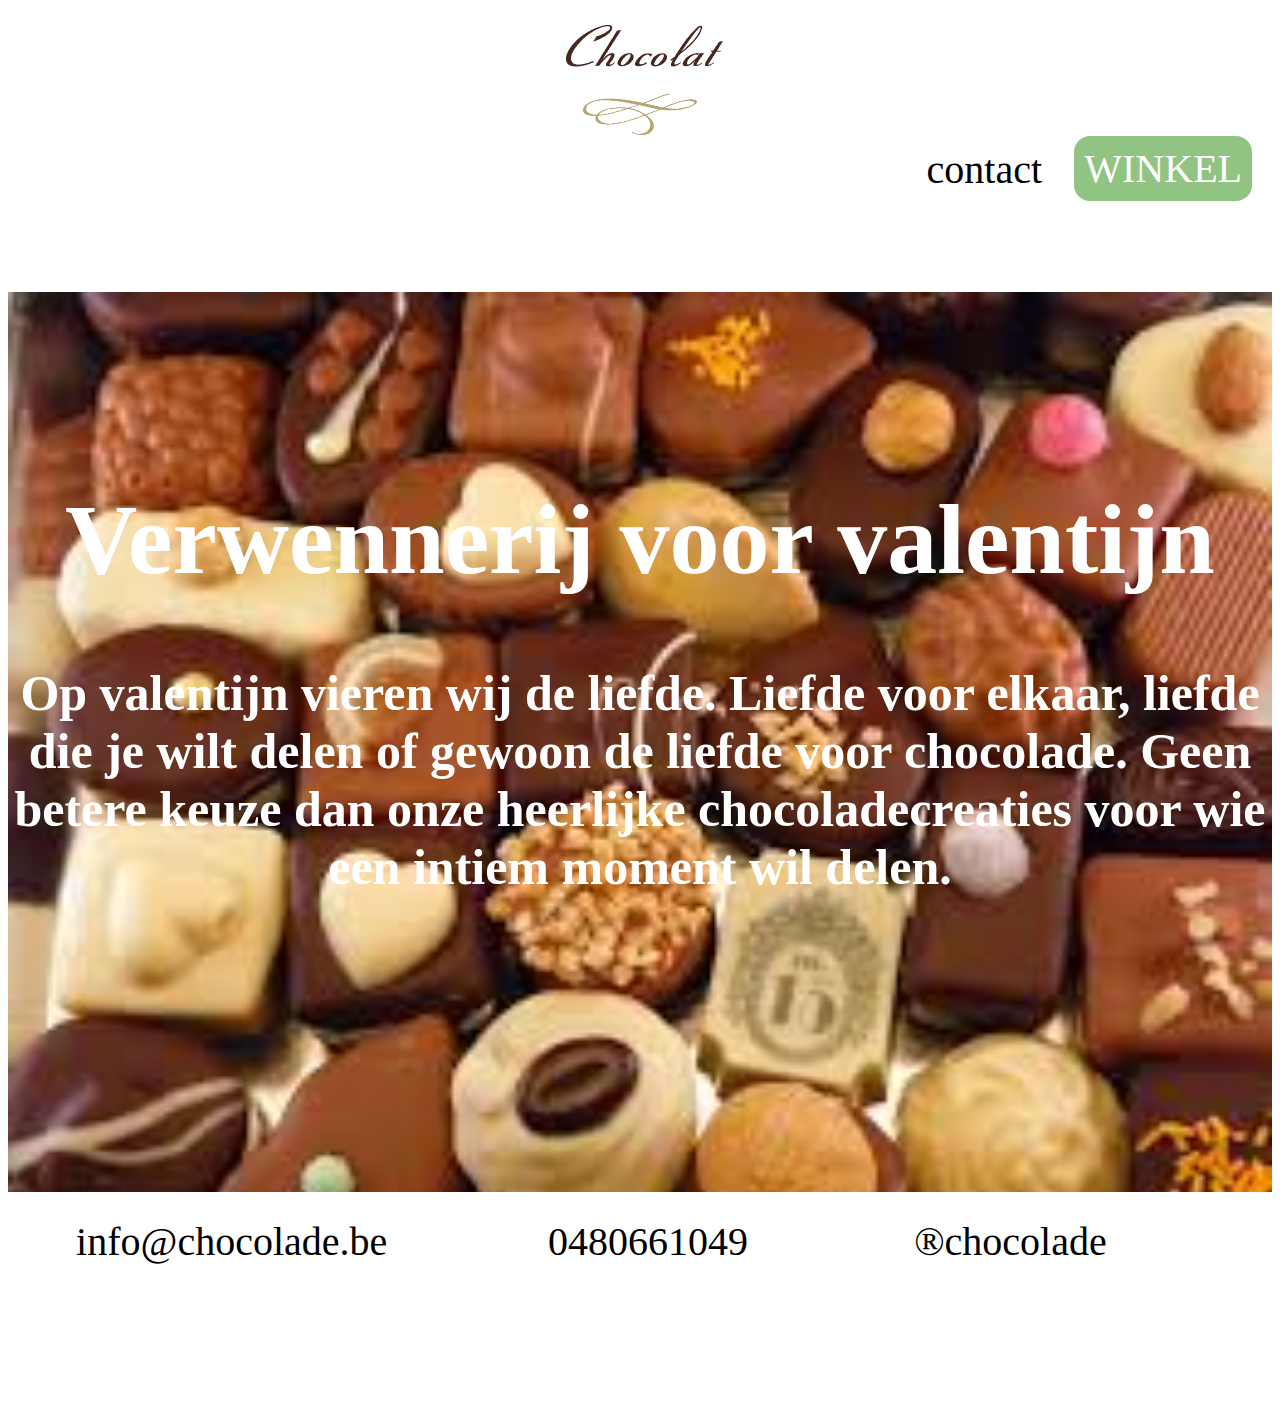
<file: index.html>
<!DOCTYPE html>
<html lang="en">
<head>
    <meta charset="UTF-8">
    <meta http-equiv="X-UA-Compatible" content="IE=edge">
    <meta name="viewport" content="width=device-width, initial-scale=1.0">
    <title>Document</title>
    <link rel="stylesheet" href="style.css">
</head>
<body>
    <header>
       
        <a href="detail.html"> 
            <img src="/img/logo.png" alt="logo" >
        </a>

    </header>
    <div id="boven">
        <div>
            <a href="contact.html">contact</a>
        </div>
        <div>
            <a href="winkel.html" id="winkel">WINKEL</a>

        </div>
    </div>
    <div class = main>
        <h1> Verwennerij voor valentijn</h1>
        <h3>Op valentijn vieren wij de liefde. Liefde voor elkaar, liefde die je wilt delen of gewoon de liefde voor chocolade. 
        Geen betere keuze dan onze heerlijke chocoladecreaties voor wie een intiem moment wil delen. </h3>
    </div>


    <footer>
        <div>
            <a href="mailto:hossam1998hossam@gmail.com">info@chocolade.be</a></p>
        </div>
        <div>
            <a href="tel:0480661049">0480661049</a>
        </div>
        <div>
            <a href="details.html">®chocolade</a>
        </div>
    </footer>
</body>
</html>
</file>
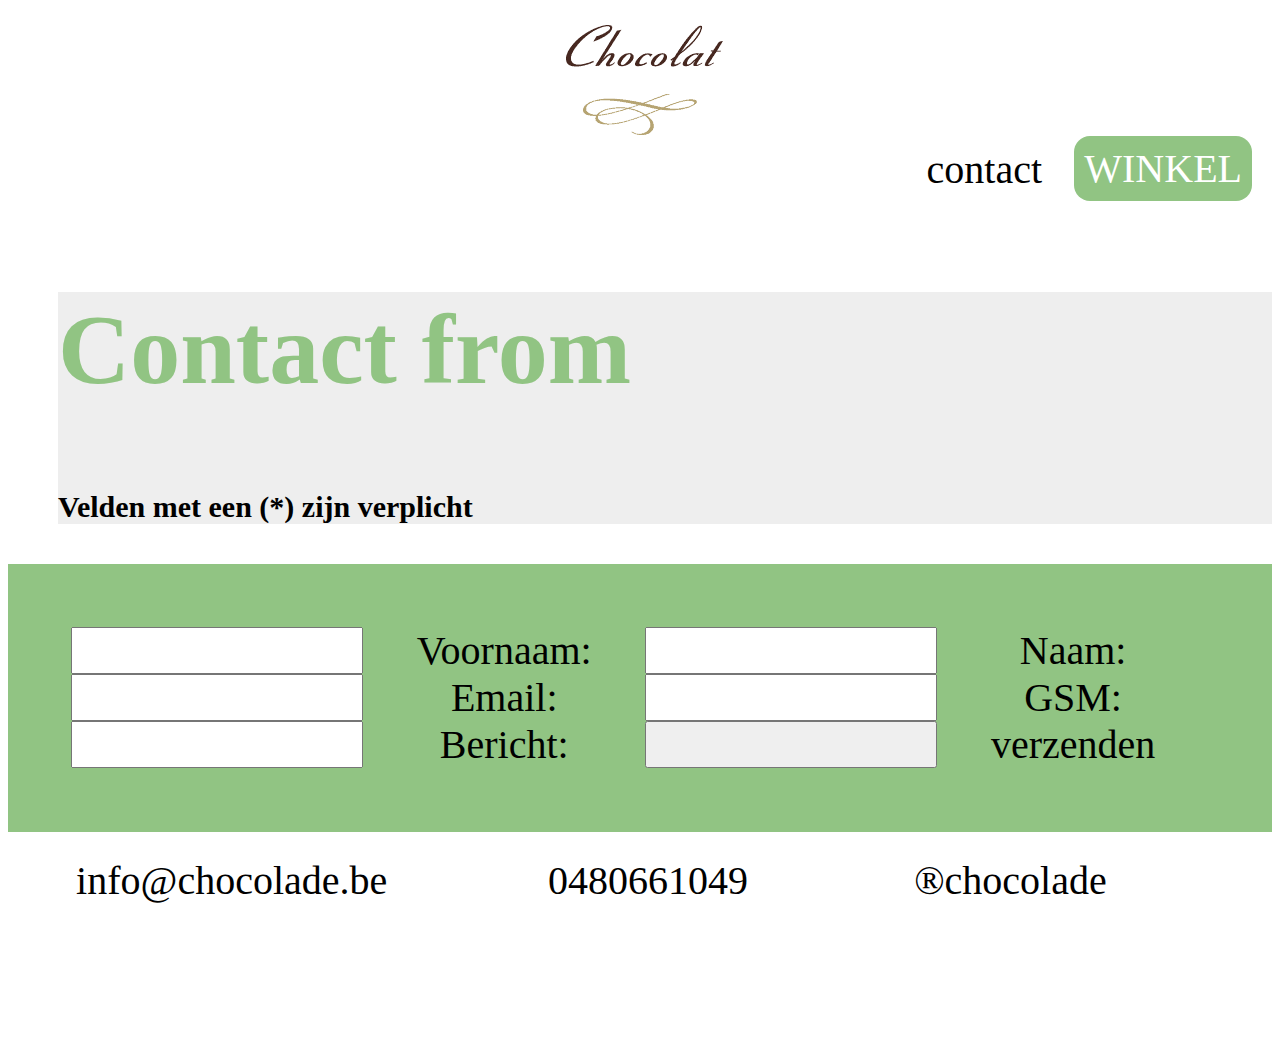
<file: contact.html>
<!DOCTYPE html>
<html lang="en">
<head>
    <meta charset="UTF-8">
    <meta http-equiv="X-UA-Compatible" content="IE=edge">
    <meta name="viewport" content="width=device-width, initial-scale=1.0">
    <title>Document</title>
    <link rel="stylesheet" href="style.css">
</head>
<body>
    <header>
       
        <a href="detail.html"> 
            <img src="/img/logo.png" alt="logo" >
        </a>

    </header>
    <div id="boven">
        <div>
            <a href="contact.html">contact</a>
        </div>
        <div>
            <a href="winkel.html" id="winkel">WINKEL</a>

        </div>
    </div>
    <div id="contact">
        <h2>Contact from</h2>
        <h4> Velden met een (*) zijn verplicht</h4>
    </div>
    <div class="formulier">
        <input type="text" name="Voornaam" />Voornaam: <br />
        <input type="text" name="Naam" />Naam:<br />
        <input type="email" name="Email" />Email: <br />
        <input type="tel" name="gsm" />GSM: <br />
        <input type="text" name="bericht" />Bericht: <br />
        <input type="button"> verzenden<br />
    </div>
    <footer>
        <div>
            <a href="mailto:hossam1998hossam@gmail.com">info@chocolade.be</a></p>
        </div>
        <div>
            <a href="tel:0480661049">0480661049</a>
        </div>
        <div>
            <a href="details.html">®chocolade</a>
        </div>
    </footer>


</body>
</html>
</file>
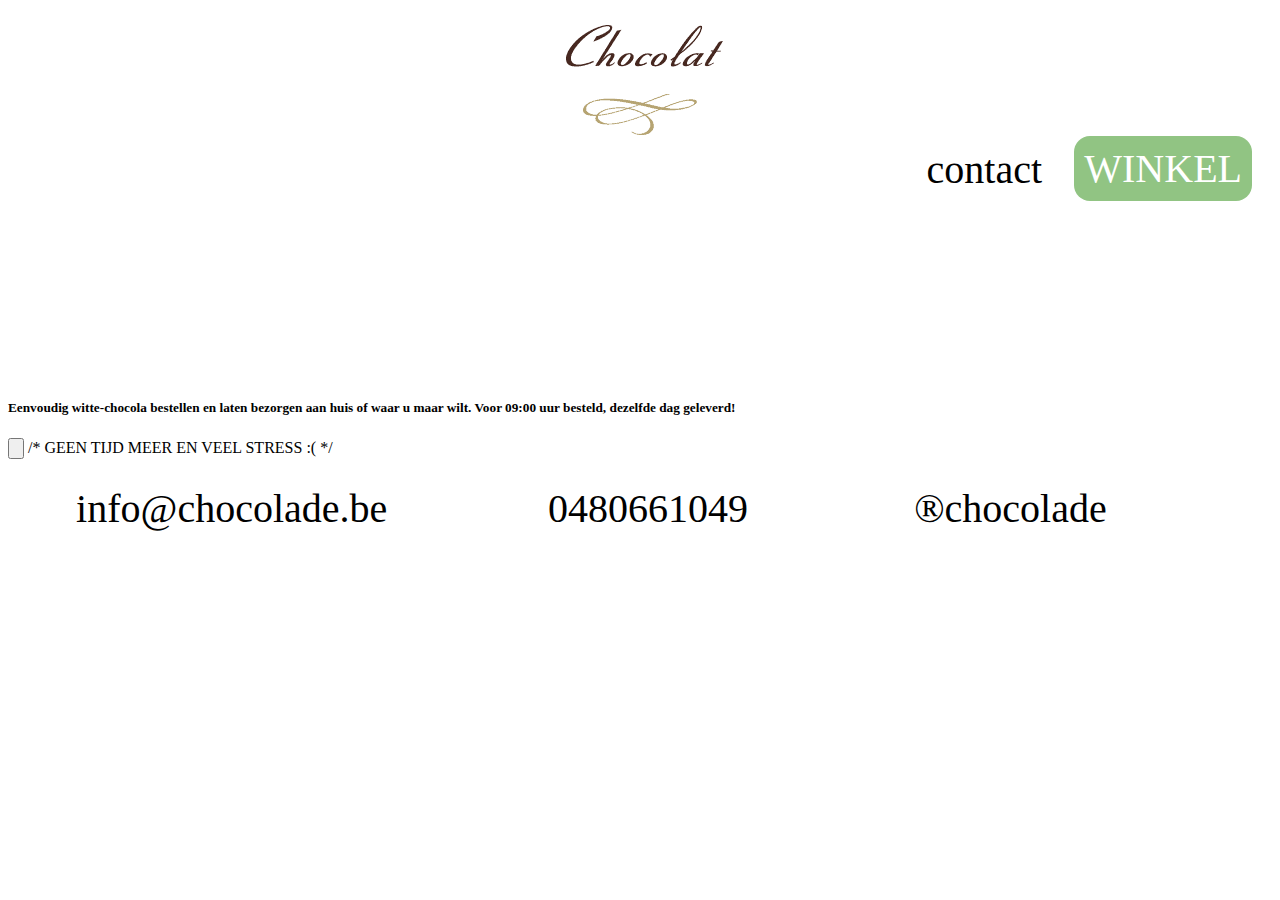
<file: detail.html>
<!DOCTYPE html>
<html lang="en">
<head>
    <meta charset="UTF-8">
    <meta http-equiv="X-UA-Compatible" content="IE=edge">
    <meta name="viewport" content="width=device-width, initial-scale=1.0">
    <title>Document</title>
    <link rel="stylesheet" href="style.css">
</head>
<body>
    <header>
       
        <a href="detail.html"> 
            <img src="/img/logo.png" alt="logo" >
        </a>

    </header>
    <div id="boven">
        <div>
            <a href="contact.html">contact</a>
        </div>
        <div>
            <a href="winkel.html" id="winkel">WINKEL</a>

        </div>
    </div>
    <div>
        <h3> Witte chocola kopen </h3> 
        <h5>Eenvoudig witte-chocola bestellen en 
            laten bezorgen aan huis of waar u maar wilt. Voor 09:00 uur besteld, dezelfde dag geleverd!</h5>
            <input type="button">
            /* GEEN TIJD MEER EN VEEL STRESS :( */
    </div>


    <footer>
        <div>
            <a href="mailto:hossam1998hossam@gmail.com">info@chocolade.be</a></p>
        </div>
        <div>
            <a href="tel:0480661049">0480661049</a>
        </div>
        <div>
            <a href="details.html">®chocolade</a>
        </div>
    </footer>


</body>
</html>
</file>
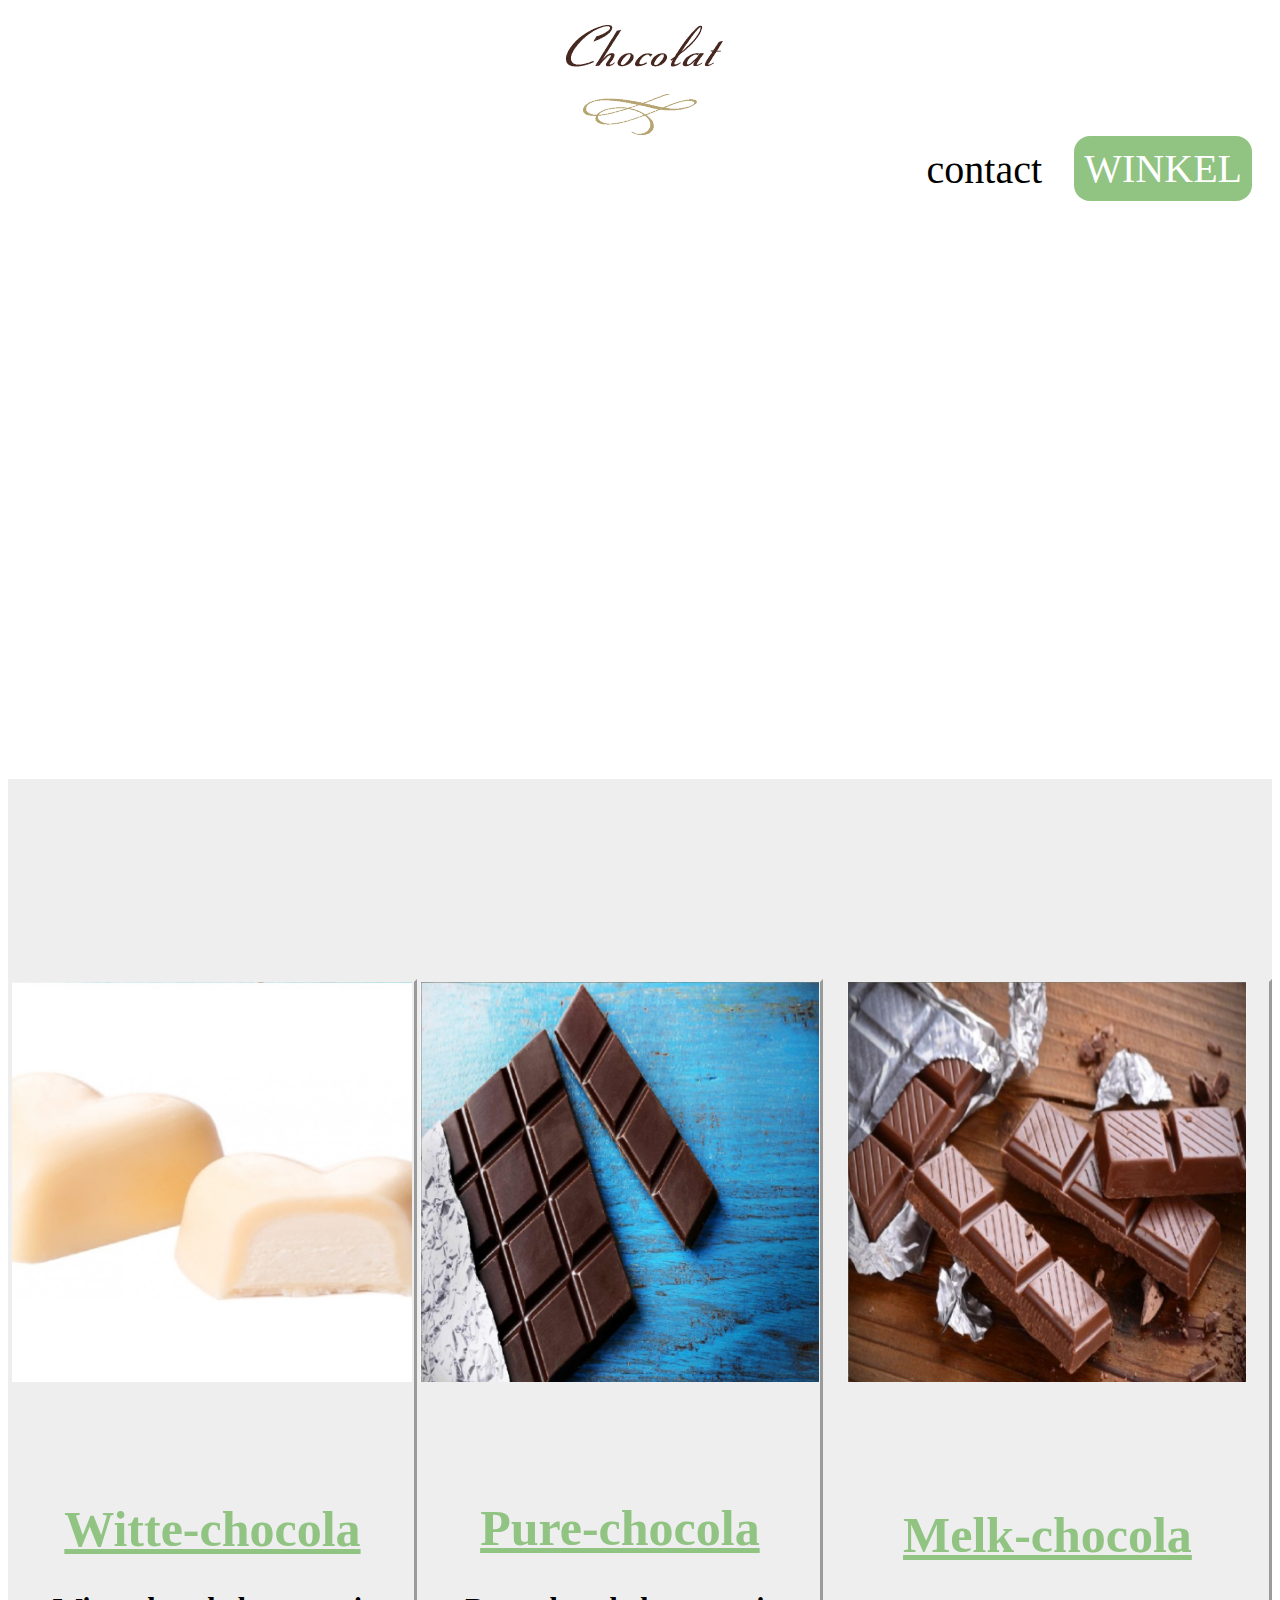
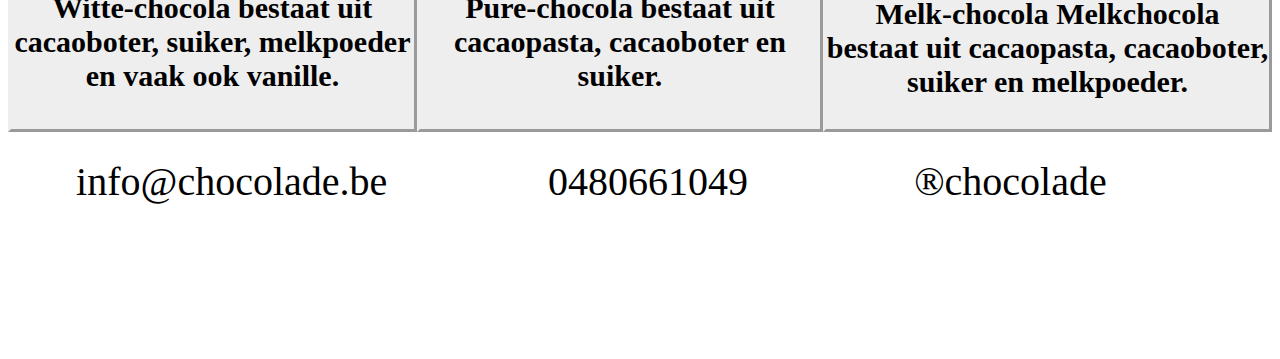
<file: winkel.html>
<!DOCTYPE html>
<html lang="en">
<head>
    <meta charset="UTF-8">
    <meta http-equiv="X-UA-Compatible" content="IE=edge">
    <meta name="viewport" content="width=device-width, initial-scale=1.0">
    <title>Document</title>
    <link rel="stylesheet" href="style.css">
</head>
<body>
    <header>
       
        <a href="detail.html"> 
            <img src="/img/logo.png" alt="logo" >
        </a>

    </header>
    <div id="boven">
        <div>
            <a href="contact.html">contact</a>
        </div>
        <div>
            <a href="winkel.html" id="winkel">WINKEL</a>

        </div>
    </div>

    <div> 
        <h1>Welke chocolade wil je kopen?</h1>
    </div>

    <section  id="chocoladetype">
        <div id="div1">
            <img src="/img/witte-chocola.jpg" alt="Witte-chocola" width = "400px" height = "400px"/>
            <h1>Witte-chocola</h1>
            <h3><strong>Witte-chocola</strong> bestaat uit cacaoboter, suiker, melkpoeder en vaak ook vanille.</h3>
        </div>
        <div id="div2">
            <img src="img/pure.jpg" alt="Pure-chocola" width = "400px" height = "400px">
            <h1>Pure-chocola</h1>
            <h3><strong>Pure-chocola</strong> bestaat uit cacaopasta, cacaoboter en suiker.</h3>
        </div>
        <div id="div3">
            <img src="img/Melkchocola.jpg" alt="Melk-chocola" width = "400px" height = "400px">
            <h1>Melk-chocola</h1>
            <h3> <strong>Melk-chocola</strong> Melkchocola bestaat uit cacaopasta, cacaoboter, suiker en melkpoeder.</h3>
        </div>
     
    </section>

    <footer>
        <div>
            <a href="mailto:hossam1998hossam@gmail.com">info@chocolade.be</a></p>
        </div>
        <div>
            <a href="tel:0480661049">0480661049</a>
        </div>
        <div>
            <a href="details.html">®chocolade</a>
        </div>
    </footer>

</body>
</html>
</file>
<file: style.css>
@font-face {
    font-family: font1;
    src: url(Vollkorn-Black.ttf);
}
@font-face {
    font-family: font2;
    src: url(OpenSans-Bold.ttf);
}
/*body header img {
    width: 200px;
    height:200px;
}*/
header {
    margin: 20px auto auto 500px;
    margin-top: 2%;
}
body {
    font: font1;
}
.main {
    background-image: url("./img/chocoladen.jpg") ;
    /*filter: brightness(50%); */
    background-repeat: no-repeat;
    background-size: cover;
    min-height: 100vh;
}
#boven {
    
    display: flex;
    flex-wrap: wrap;
    justify-content: end;
    align-content: space-around;
    margin-bottom: 100px;

    
}
a {
    text-decoration: none;
    font: font2;
    font-size: 40px;
    color: black;
    padding: 5%;
    margin: 20px;


}
#winkel {
    background-color: #91c483;
    color: white;
    padding: 10px;
    border-radius: 1rem;
}
body div h1{
    padding-top: 15%;
    color: white;
    font-size: 100px;
    text-align: center;

} 
body div h3 {
    color: white;
    font-size: 50px;
    text-align: center;
}
footer {
    display: flex;
    flex-wrap: wrap;
    justify-content: center;
}
footer div {
    font-size: 20px;
    margin-top: 2%;
    margin-bottom: 10%;
    padding-right: 10%;
    
}
/* winkel*/
#chocoladetype {
    background-color: #eeeeee;
    display: flex;
    flex-wrap:nowrap;
    justify-content: space-around;
    font-size: 100px;
    text-align: center;
    padding-top: 200px;
    


}
section div {
border-style: outset;

}
section div h1 {
    font-size: 50px;
    color: #91c483;
    text-decoration: underline;
}
section div h3 {
    font-size: 30px;
    color: black;
}
/* contact*/
#contact {
    background-color: #eeeeee;
    margin-left: 50px;

}
div h2 {
    color: #91c483;
    font-size: 100px;

}
div h4 {
    color: black;
    font-size: 30px;
}
.formulier {
    display: grid;
    grid-template-columns: auto auto auto auto;
    background-color: #91c483;
    font-size: 40px;
    text-align: center;
    padding: 5%;
}




@media (min-width : 480px){

}


@media (min-width : 768px) {
    
}
@media (min-width: 1024px) {
    
}
</file>
